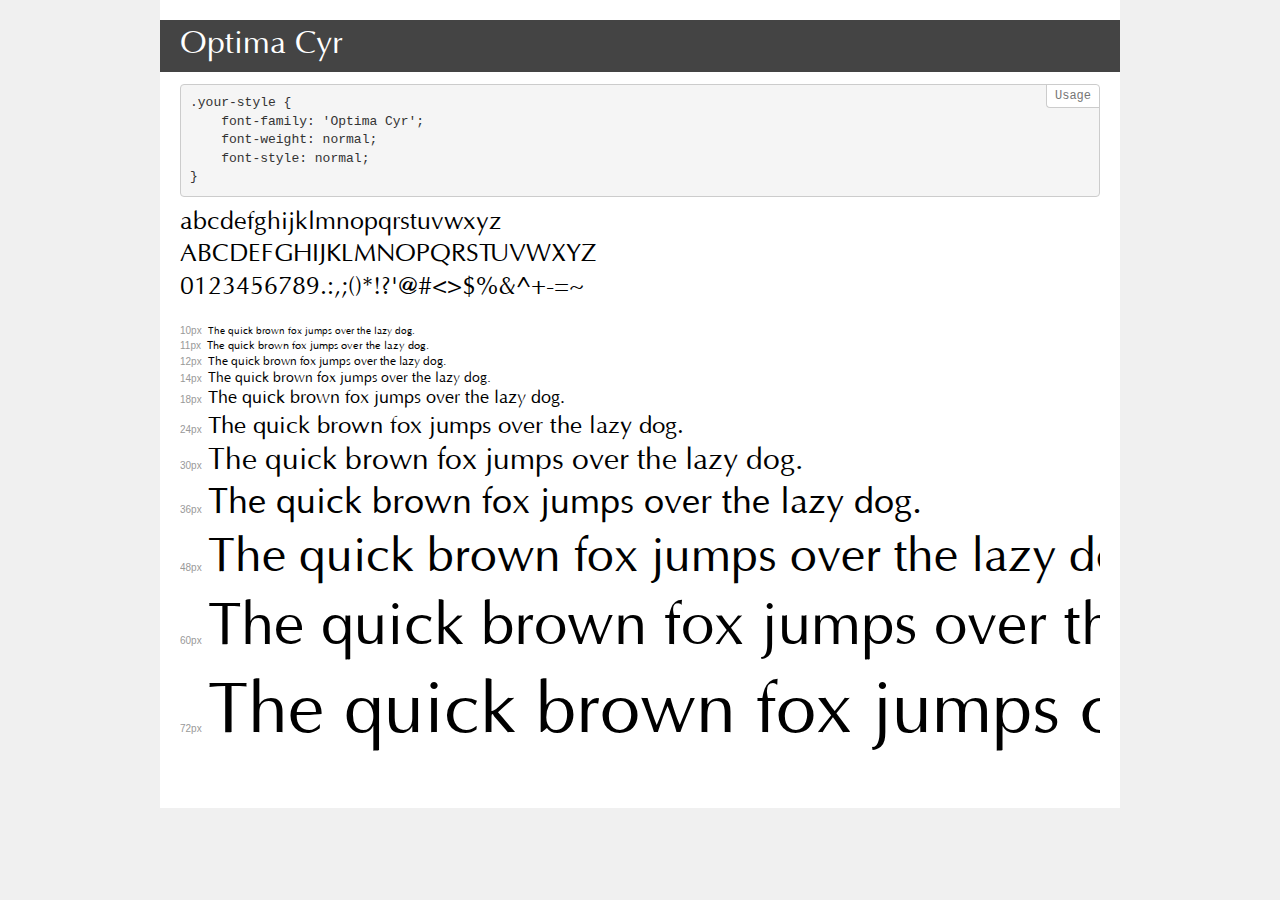
<file: assets/fonts/Optima/demo.html>
<!DOCTYPE html>
<html lang="en">
<head>
    <meta charset="utf-8">
    <meta http-equiv="X-UA-Compatible" content="IE=edge">
    <meta name="viewport" content="width=device-width, initial-scale=1">
    <meta name="robots" content="noindex, noarchive">
    <meta name="format-detection" content="telephone=no">
    <title>Transfonter demo</title>
    <link href="stylesheet.css" rel="stylesheet">
    <style>
        /*
        http://meyerweb.com/eric/tools/css/reset/
        v2.0 | 20110126
        License: none (public domain)
        */
        html, body, div, span, applet, object, iframe,
        h1, h2, h3, h4, h5, h6, p, blockquote, pre,
        a, abbr, acronym, address, big, cite, code,
        del, dfn, em, img, ins, kbd, q, s, samp,
        small, strike, strong, sub, sup, tt, var,
        b, u, i, center,
        dl, dt, dd, ol, ul, li,
        fieldset, form, label, legend,
        table, caption, tbody, tfoot, thead, tr, th, td,
        article, aside, canvas, details, embed,
        figure, figcaption, footer, header, hgroup,
        menu, nav, output, ruby, section, summary,
        time, mark, audio, video {
            margin: 0;
            padding: 0;
            border: 0;
            font-size: 100%;
            font: inherit;
            vertical-align: baseline;
        }
        /* HTML5 display-role reset for older browsers */
        article, aside, details, figcaption, figure,
        footer, header, hgroup, menu, nav, section {
            display: block;
        }
        body {
            line-height: 1;
        }
        ol, ul {
            list-style: none;
        }
        blockquote, q {
            quotes: none;
        }
        blockquote:before, blockquote:after,
        q:before, q:after {
            content: '';
            content: none;
        }
        table {
            border-collapse: collapse;
            border-spacing: 0;
        }
        /* demo styles */
        body {
            background: #f0f0f0;
            color: #000;
        }
        .page {
            background: #fff;
            width: 920px;
            margin: 0 auto;
            padding: 20px 20px 0 20px;
            overflow: hidden;
        }
        .font-container {
            overflow-x: auto;
            overflow-y: hidden;
            margin-bottom: 40px;
            line-height: 1.3;
            white-space: nowrap;
            padding-bottom: 5px;
        }
        h1 {
            position: relative;
            background: #444;
            font-size: 32px;
            color: #fff;
            padding: 10px 20px;
            margin: 0 -20px 12px -20px;
        }
        .letters {
            font-size: 25px;
            margin-bottom: 20px;
        }
        .s10:before {
            content: '10px';
        }
        .s11:before {
            content: '11px';
        }
        .s12:before {
            content: '12px';
        }
        .s14:before {
            content: '14px';
        }
        .s18:before {
            content: '18px';
        }
        .s24:before {
            content: '24px';
        }
        .s30:before {
            content: '30px';
        }
        .s36:before {
            content: '36px';
        }
        .s48:before {
            content: '48px';
        }
        .s60:before {
            content: '60px';
        }
        .s72:before {
            content: '72px';
        }
        .s10:before, .s11:before, .s12:before, .s14:before,
        .s18:before, .s24:before, .s30:before, .s36:before,
        .s48:before, .s60:before, .s72:before {
            font-family: Arial, sans-serif;
            font-size: 10px;
            font-weight: normal;
            font-style: normal;
            color: #999;
            padding-right: 6px;
        }
        pre {
            display: block;
            position: relative;
            padding: 9px;
            margin: 0 0 10px;
            font-family: Monaco, Menlo, Consolas, "Courier New", monospace;
            font-size: 13px;
            line-height: 1.428571429;
            color: #333;
            font-weight: normal;
            font-style: normal;
            background-color: #f5f5f5;
            border: 1px solid #ccc;
            overflow-x: auto;
            border-radius: 4px;
        }
        pre:after {
            display: block;
            position: absolute;
            right: 0;
            top: 0;
            content: 'Usage';
            line-height: 1;
            padding: 5px 8px;
            font-size: 12px;
            color: #767676;
            background-color: #fff;
            border: 1px solid #ccc;
            border-right: none;
            border-top: none;
            border-radius: 0 4px 0 4px;
            z-index: 10;
        }
        /* responsive */
        @media (max-width: 959px) {
            .page {
                width: auto;
                margin: 0;
            }
        }
    </style>
</head>
<body>
<div class="page">
    <div class="demo">
        <h1 style="font-family: 'Optima Cyr'; font-weight: normal; font-style: normal;">Optima Cyr</h1>
        <pre>.your-style {
    font-family: 'Optima Cyr';
    font-weight: normal;
    font-style: normal;
}</pre>
        <div class="font-container" style="font-family: 'Optima Cyr'; font-weight: normal; font-style: normal;">
            <p class="letters">
                abcdefghijklmnopqrstuvwxyz<br>
ABCDEFGHIJKLMNOPQRSTUVWXYZ<br>
                0123456789.:,;()*!?'@#<>$%&^+-=~
            </p>
            <p class="s10" style="font-size: 10px;">The quick brown fox jumps over the lazy dog.</p>
            <p class="s11" style="font-size: 11px;">The quick brown fox jumps over the lazy dog.</p>
            <p class="s12" style="font-size: 12px;">The quick brown fox jumps over the lazy dog.</p>
            <p class="s14" style="font-size: 14px;">The quick brown fox jumps over the lazy dog.</p>
            <p class="s18" style="font-size: 18px;">The quick brown fox jumps over the lazy dog.</p>
            <p class="s24" style="font-size: 24px;">The quick brown fox jumps over the lazy dog.</p>
            <p class="s30" style="font-size: 30px;">The quick brown fox jumps over the lazy dog.</p>
            <p class="s36" style="font-size: 36px;">The quick brown fox jumps over the lazy dog.</p>
            <p class="s48" style="font-size: 48px;">The quick brown fox jumps over the lazy dog.</p>
            <p class="s60" style="font-size: 60px;">The quick brown fox jumps over the lazy dog.</p>
            <p class="s72" style="font-size: 72px;">The quick brown fox jumps over the lazy dog.</p>
        </div>
    </div>
</div>
</body>
</html>
</file>
<file: assets/fonts/Optima/stylesheet.css>
@font-face {
    font-family: 'Optima Cyr';
    src: url('Optima.eot');
    src: url('Optima.eot?#iefix') format('embedded-opentype'),
        url('Optima.woff') format('woff'),
        url('Optima.ttf') format('truetype');
    font-weight: normal;
    font-style: normal;
}
</file>
